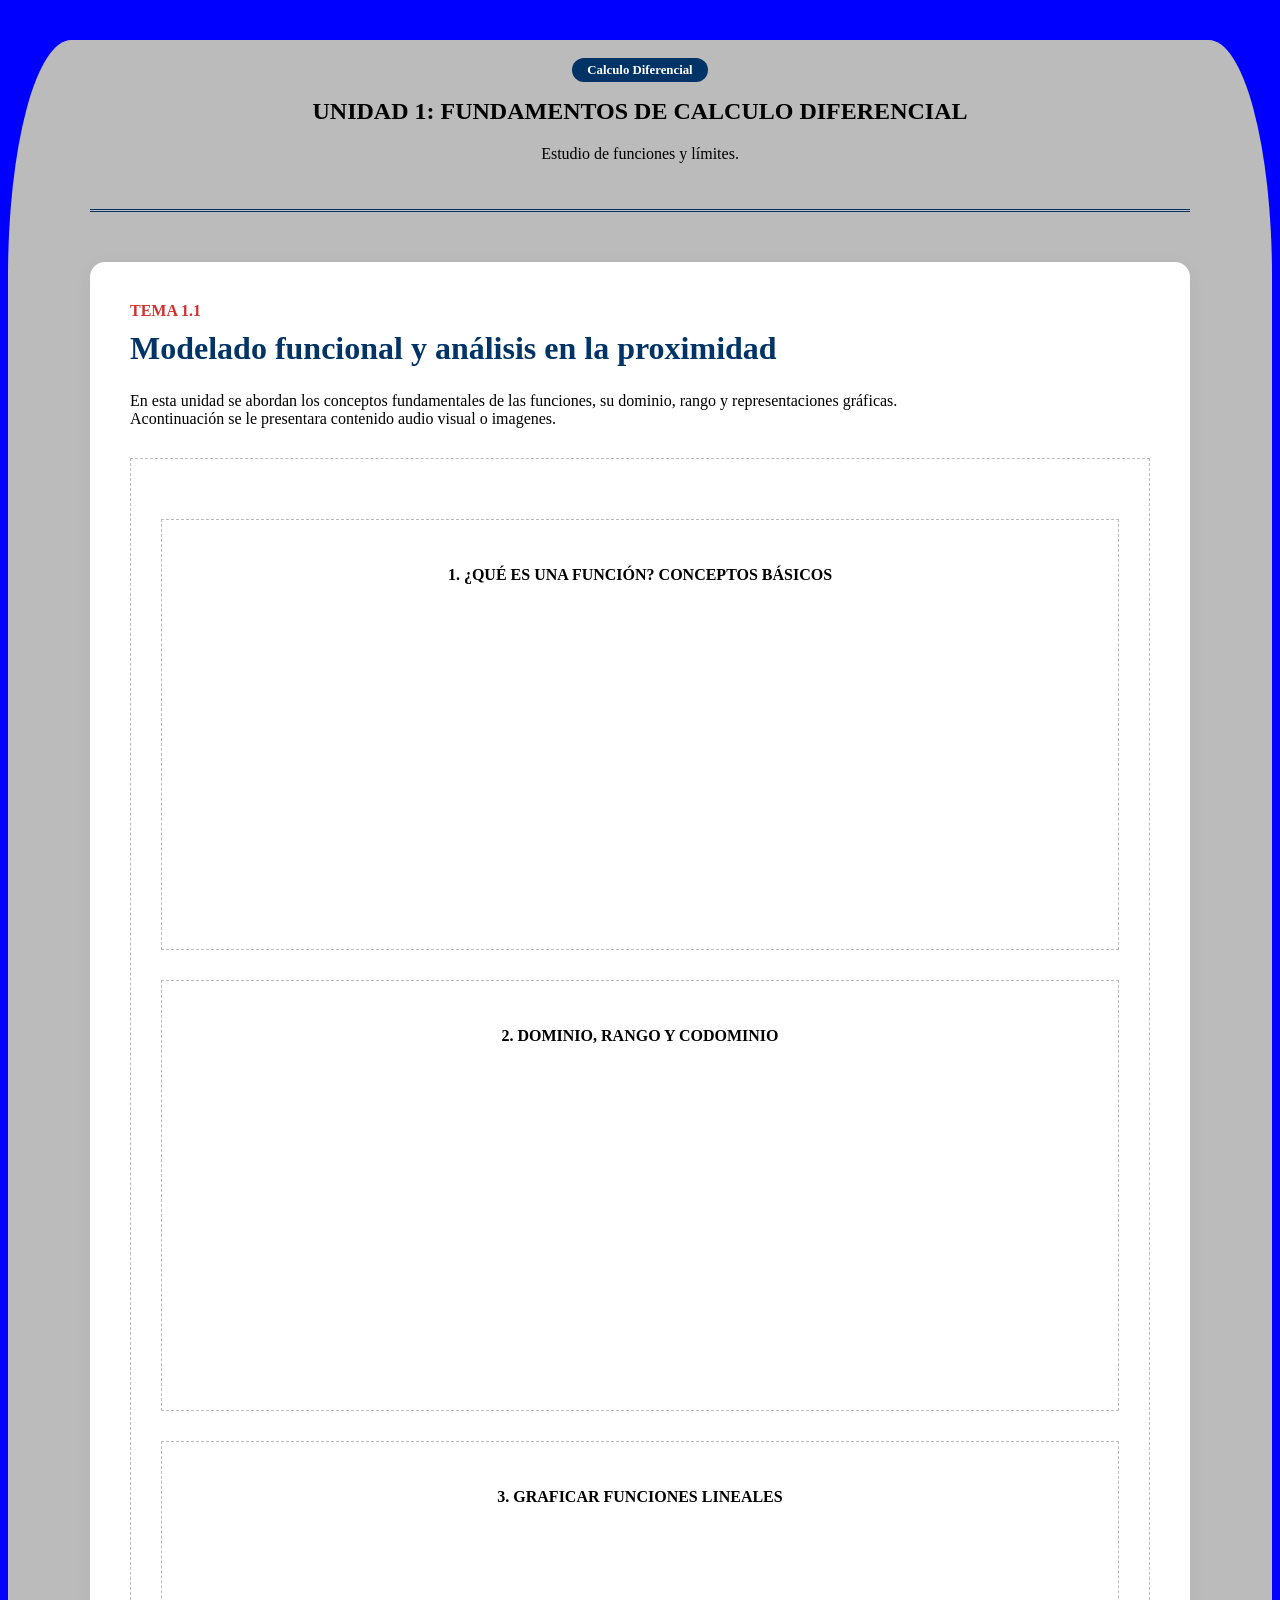
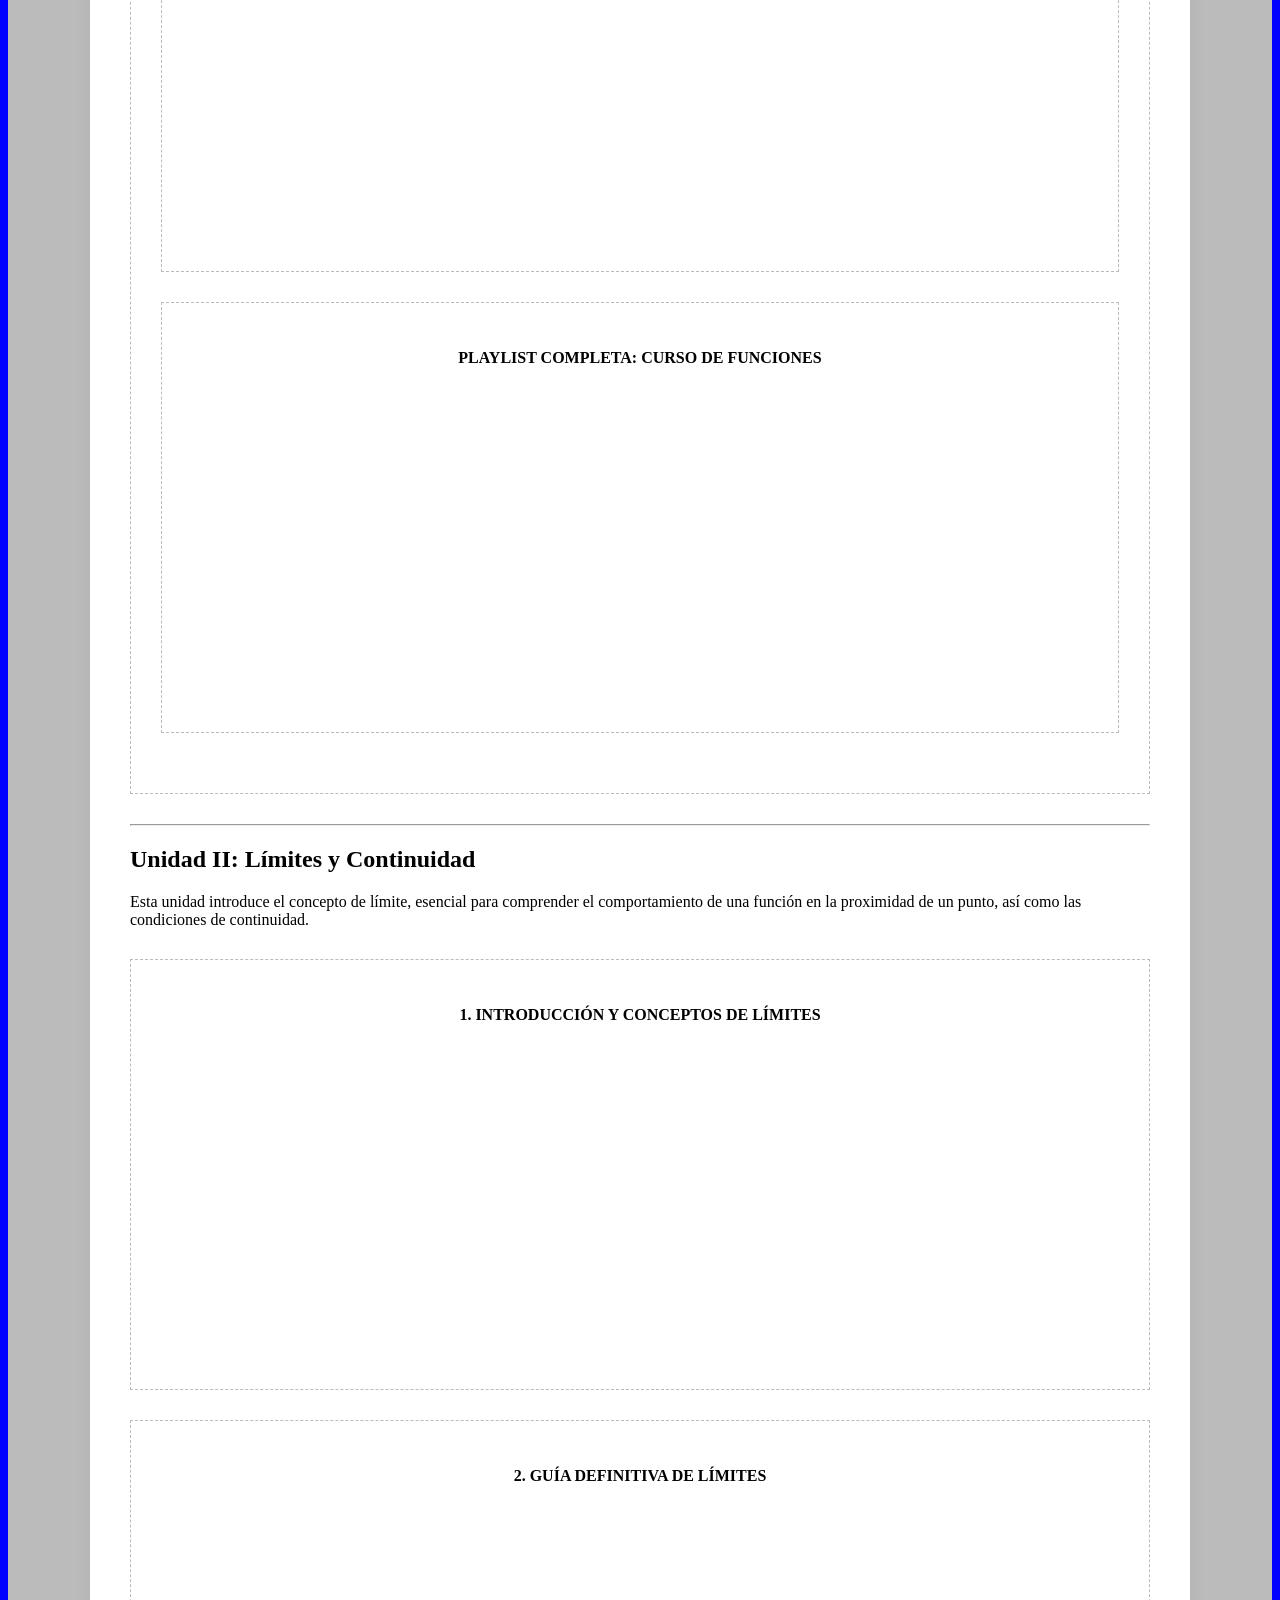
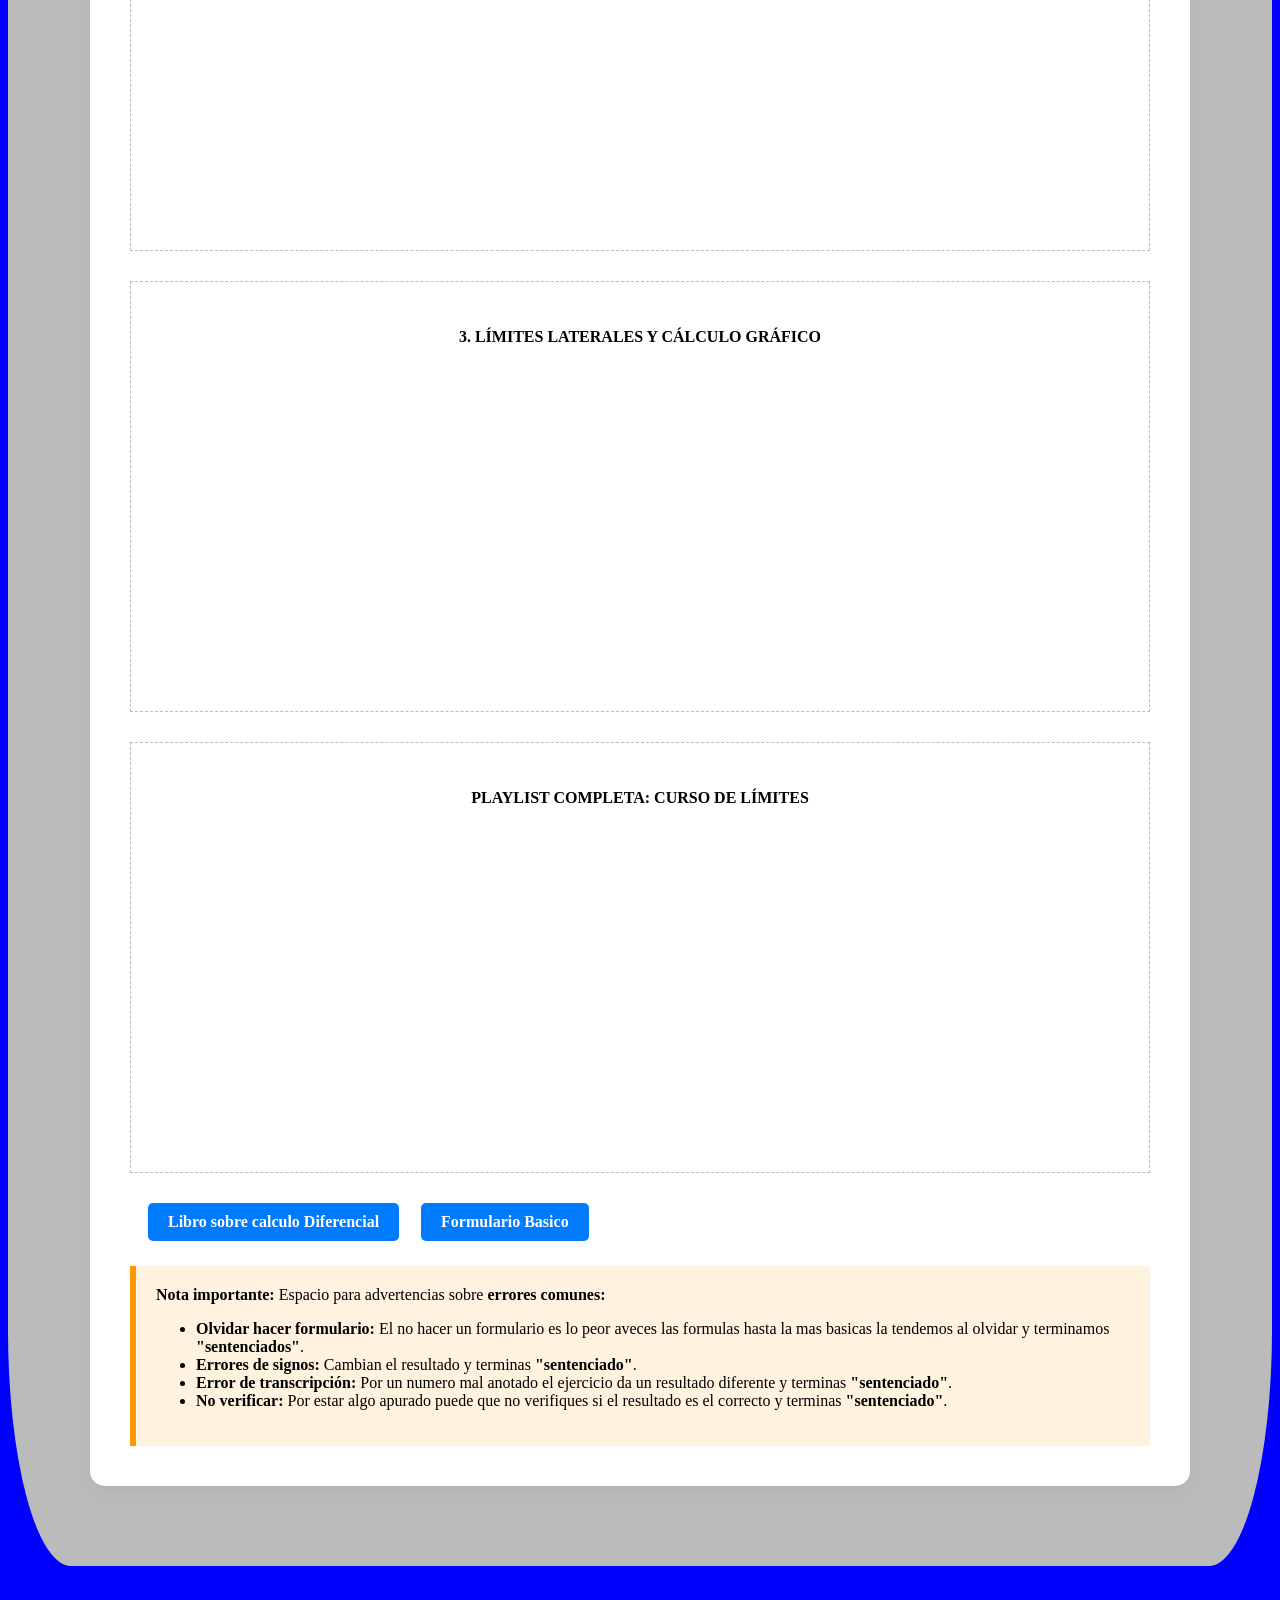
<file: calculo.html>
<!DOCTYPE html>
<html lang="en">

<head>
  <meta charset="UTF-8">
  <meta name="viewport" content="width=device-width, initial-scale=1">
  <title></title>
  <link href="calculo-style.css" rel="stylesheet">
  <style>
    body {

      background-color: blue;
    }
  </style>
</head>

<body>






  <div class="caja">


    <section class="unidad-container" id="unidad-1">

      <header class="unidad-header">
        <span class="tag-nivel">Calculo Diferencial</span>
        <h1 class="titulo-unidad">UNIDAD 1: FUNDAMENTOS DE CALCULO DIFERENCIAL </h1>
        <p class="descripcion-breve">Estudio de funciones y límites.</p>
      </header>

      <article class="tema-block">
        <div class="indicador-tema">Tema 1.1</div>
        <h2 class="titulo-tema">Modelado funcional y análisis en la proximidad</h2>

        <div class="contenido-teorico">
          <p>En esta unidad se abordan los conceptos fundamentales de las funciones, su dominio, rango y
            representaciones gráficas.<br> Acontinuación se
            le presentara contenido audio visual o imagenes.</p>
        </div>

        <div class="visual-container">
          <div class="visual-container">
            <p class="caption"><b>1. ¿QUÉ ES UNA FUNCIÓN? CONCEPTOS BÁSICOS</b></p>
            <iframe width="560" height="315" src="https://www.youtube.com/embed/Ll7xfe3HoZE" title="Concepto de función"
              frameborder="0"
              allow="accelerometer; autoplay; clipboard-write; encrypted-media; gyroscope; picture-in-picture"
              allowfullscreen>
            </iframe>
          </div>

          <div class="visual-container">
            <p class="caption"><b>2. DOMINIO, RANGO Y CODOMINIO</b></p>
            <iframe width="560" height="315" src="https://www.youtube.com/embed/O6QqU-J6iO4" title="Dominio y Rango"
              frameborder="0"
              allow="accelerometer; autoplay; clipboard-write; encrypted-media; gyroscope; picture-in-picture"
              allowfullscreen>
            </iframe>
          </div>

          <div class="visual-container">
            <p class="caption"><b>3. GRAFICAR FUNCIONES LINEALES</b></p>
            <iframe width="560" height="315" src="https://www.youtube.com/embed/edE5Y1kOgFw"
              title="Gráficas de funciones" frameborder="0"
              allow="accelerometer; autoplay; clipboard-write; encrypted-media; gyroscope; picture-in-picture"
              allowfullscreen>
            </iframe>
          </div>

          <div class="visual-container">
            <p class="caption"><b>PLAYLIST COMPLETA: CURSO DE FUNCIONES</b></p>
            <iframe width="560" height="315"
              src="https://www.youtube.com/embed/videoseries?list=PLeySRPnY35dGfEuNGbQmymhiQF4oTUIMb"
              title="Playlist Funciones" frameborder="0"
              allow="accelerometer; autoplay; clipboard-write; encrypted-media; gyroscope; picture-in-picture"
              allowfullscreen>
            </iframe>
          </div>
        </div>

        <hr>

        <div class="unit-container">
          <h2>Unidad II: Límites y Continuidad</h2>
          <p>Esta unidad introduce el concepto de límite, esencial para comprender el comportamiento de una función en
            la proximidad de un punto, así como las condiciones de continuidad.</p>

          <div class="visual-container">
            <p class="caption"><b>1. INTRODUCCIÓN Y CONCEPTOS DE LÍMITES</b></p>
            <iframe width="560" height="315" src="https://www.youtube.com/embed/o2UTk8bsLS0"
              title="Introducción a límites" frameborder="0"
              allow="accelerometer; autoplay; clipboard-write; encrypted-media; gyroscope; picture-in-picture"
              allowfullscreen>
            </iframe>
          </div>

          <div class="visual-container">
            <p class="caption"><b>2. GUÍA DEFINITIVA DE LÍMITES</b></p>
            <iframe width="560" height="315" src="https://www.youtube.com/embed/qRuoOornRNY" title="Guía de límites"
              frameborder="0"
              allow="accelerometer; autoplay; clipboard-write; encrypted-media; gyroscope; picture-in-picture"
              allowfullscreen>
            </iframe>
          </div>

          <div class="visual-container">
            <p class="caption"><b>3. LÍMITES LATERALES Y CÁLCULO GRÁFICO</b></p>
            <iframe width="560" height="315" src="https://www.youtube.com/embed/uVwa7hHiROc" title="Límites laterales"
              frameborder="0"
              allow="accelerometer; autoplay; clipboard-write; encrypted-media; gyroscope; picture-in-picture"
              allowfullscreen>
            </iframe>
          </div>

          <div class="visual-container">
            <p class="caption"><b>PLAYLIST COMPLETA: CURSO DE LÍMITES</b></p>
            <iframe 
    width="560" 
    height="315" 
    src="https://www.youtube.com/embed/videoseries?list=PLeySRPnY35dG9t51yT4nCwQEtWwCwvBwn" 
    title="YouTube video player" 
    frameborder="0" 
    allow="accelerometer; autoplay; clipboard-write; encrypted-media; gyroscope; picture-in-picture; web-share" 
    referrerpolicy="strict-origin-when-cross-origin" 
    allowfullscreen>
</iframe>

          </div>
        </div>

        <a class="boton-descarga" href="Calculo-Diferencial-Pearson_copia.pdf" download="Calculo Diferencial">Libro sobre calculo Diferencial</a>

            <a class="boton-descarga" href="Formularios.pdf" download="formulario basico Calculo Diferencial">Formulario Basico</a>


        <div class="alerta-ingeniero">
          <strong>Nota importante:</strong> Espacio para advertencias sobre <b>errores comunes:</b><br>
          <ul>
            <li><b>Olvidar hacer formulario:</b> El no hacer un formulario es lo peor aveces las formulas hasta la mas
              basicas la tendemos al olvidar y terminamos <b>"sentenciados"</b>.</li>
            <li><b>Errores de signos:</b> Cambian el resultado y terminas <b>"sentenciado"</b>. </li>
            <li><b>Error de transcripción:</b> Por un numero mal anotado el ejercicio da un resultado diferente y
              terminas <b>"sentenciado"</b>.</li>
            <li><b>No verificar:</b> Por estar algo apurado puede que no verifiques si el resultado es el correcto y
              terminas <b>"sentenciado"</b>. </li>
          </ul>
        </div>

      </article>
  </div>

</body>

</html>
</file>
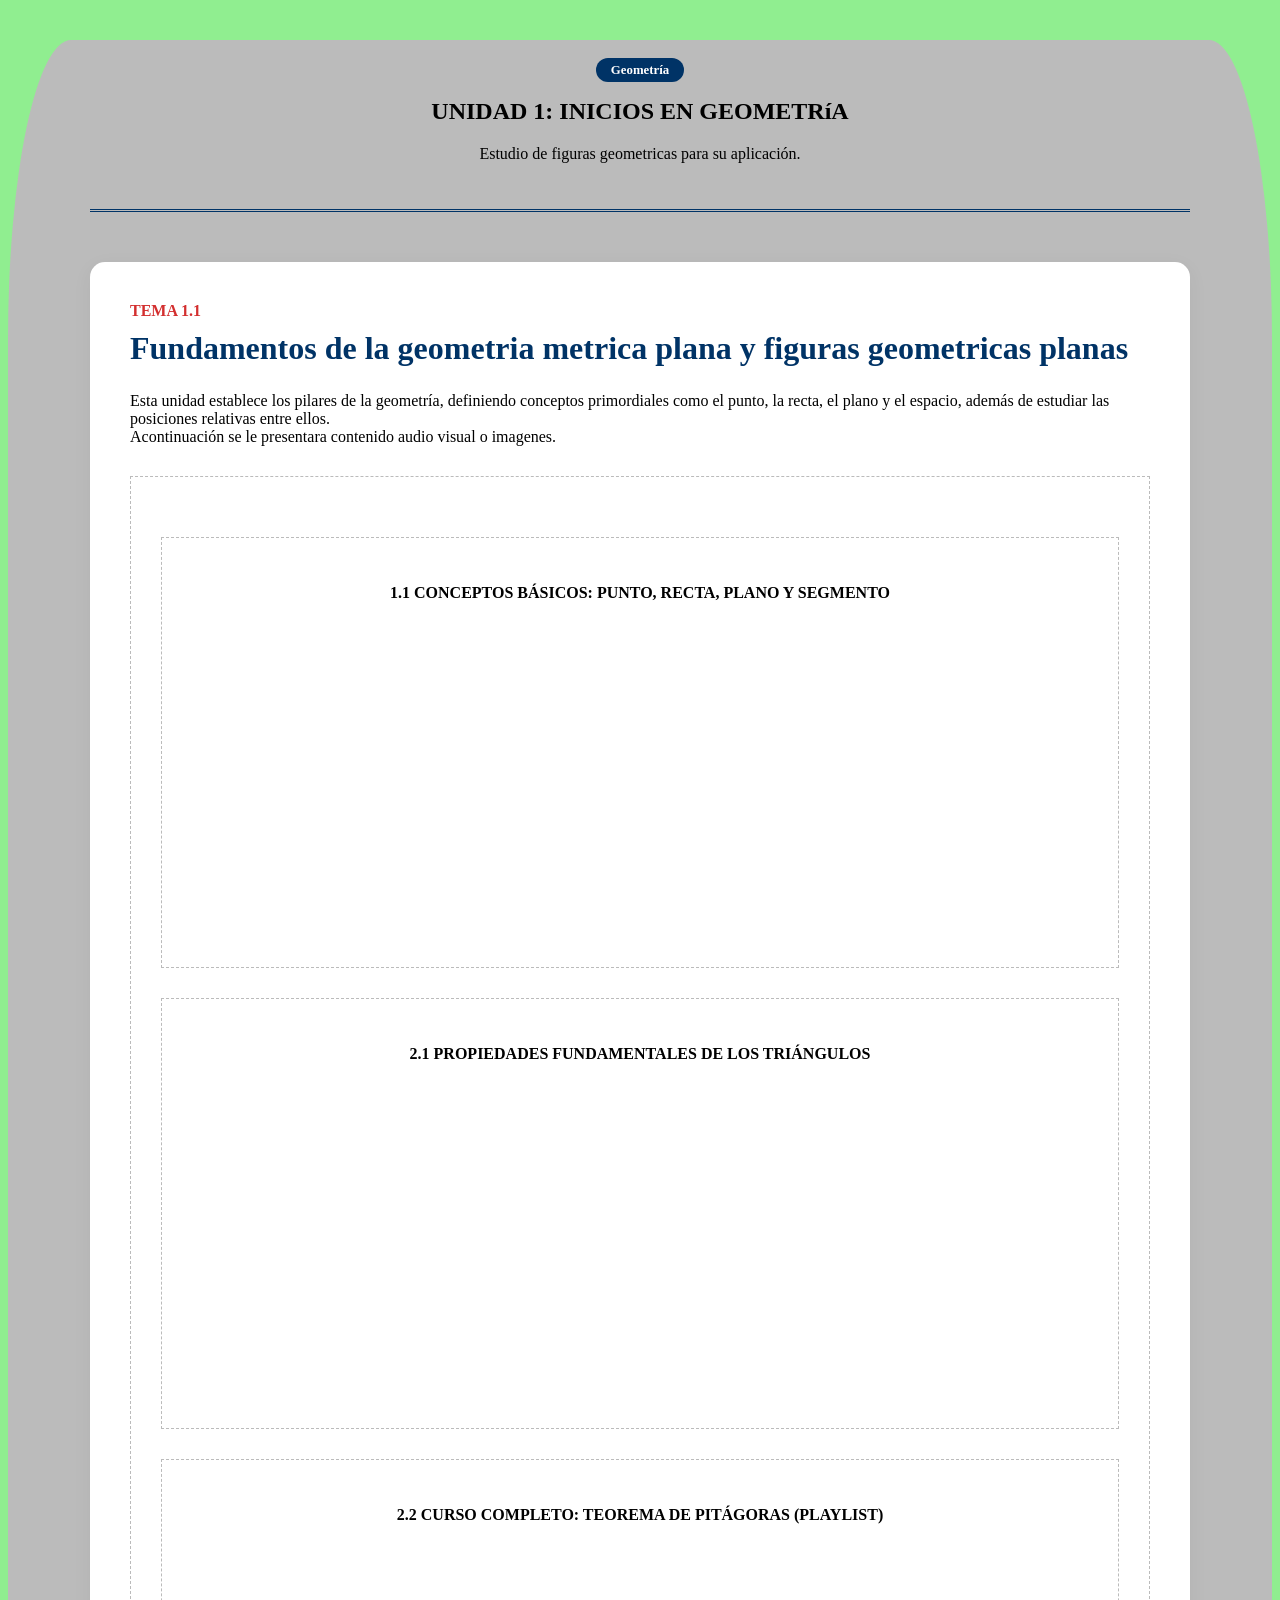
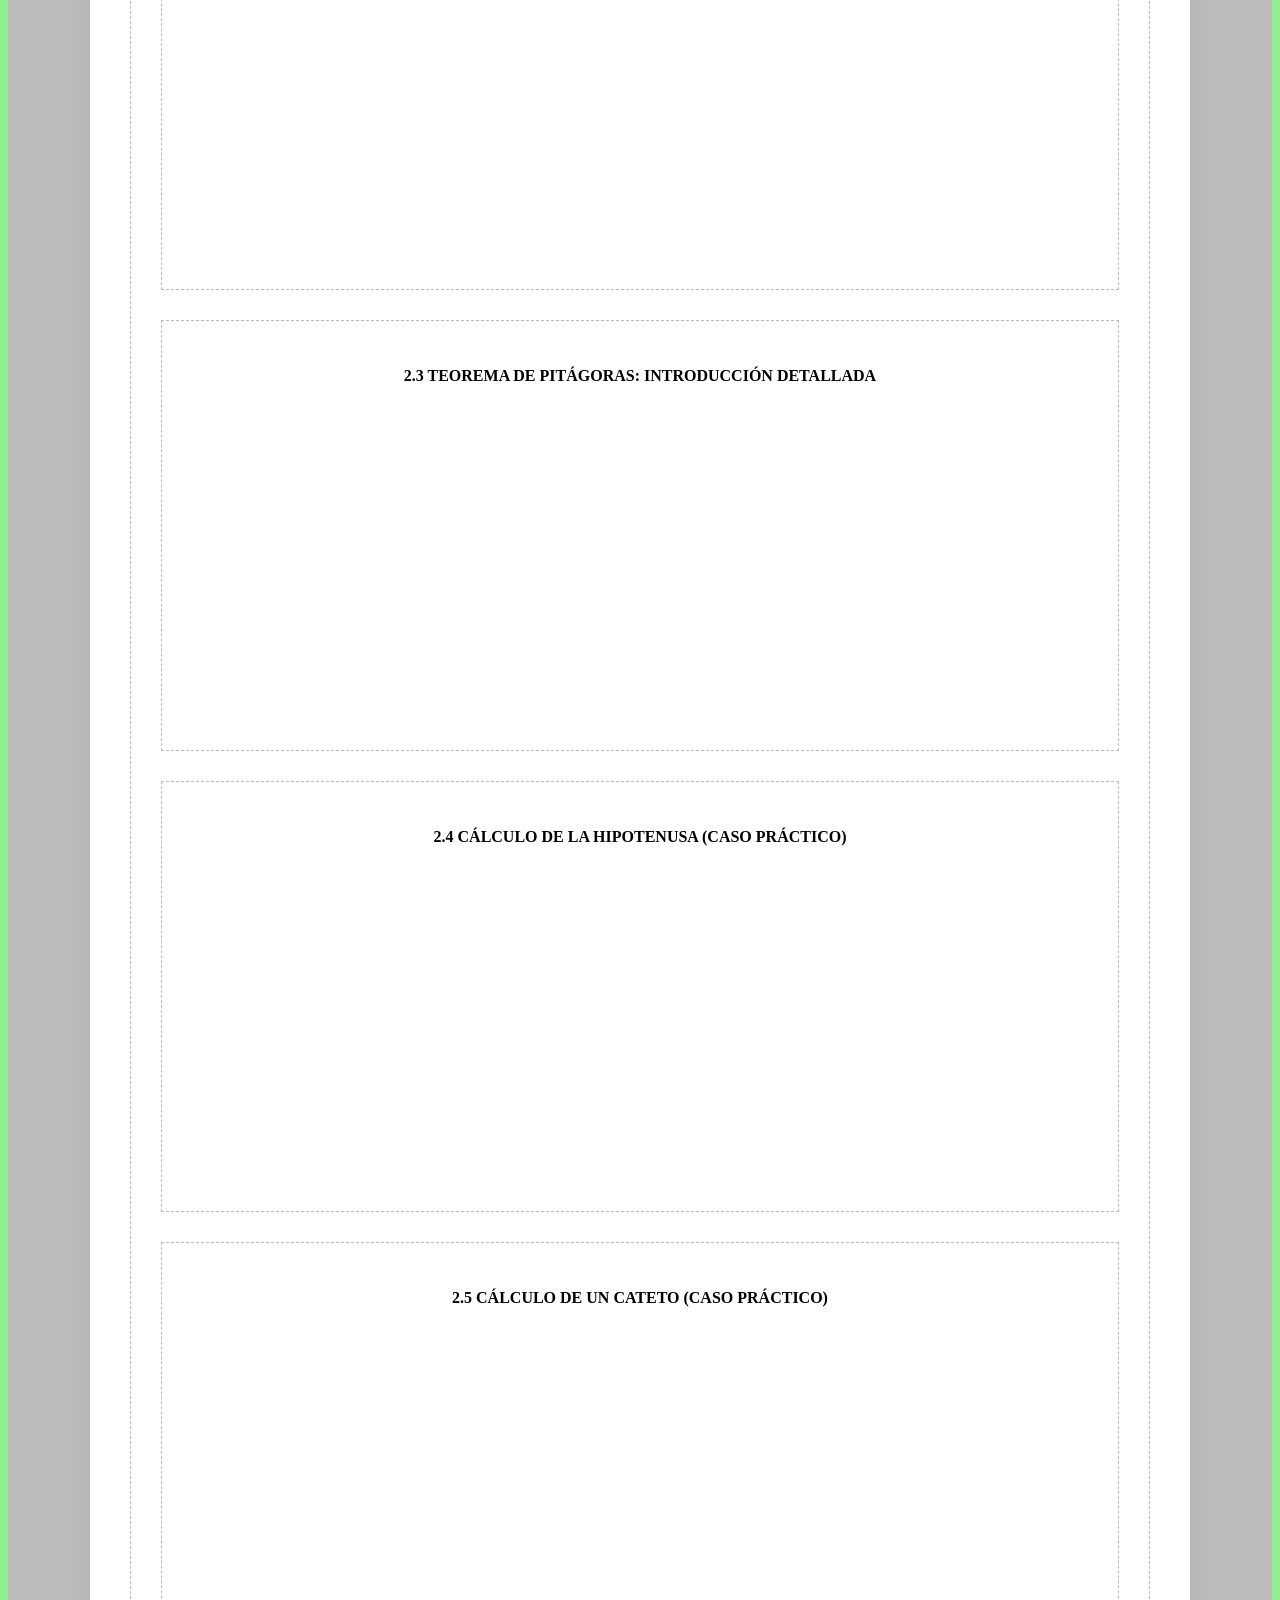
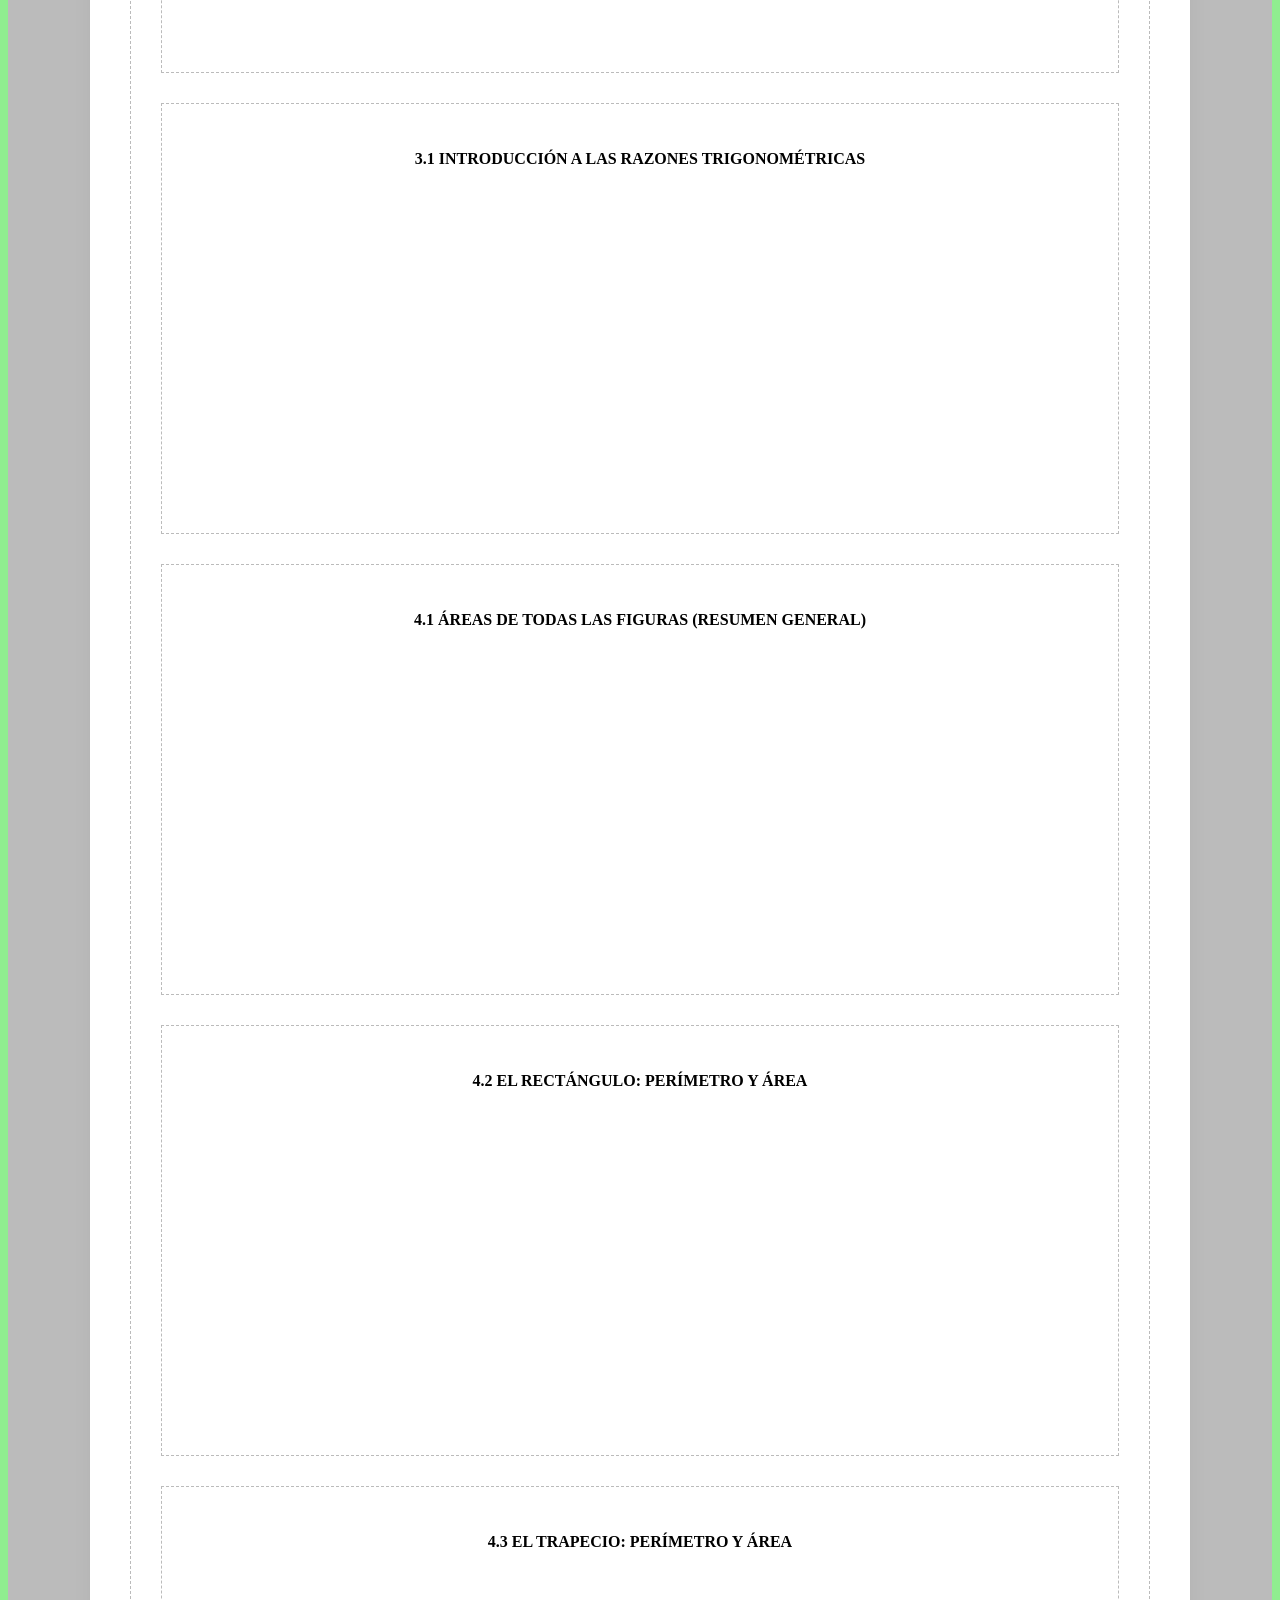
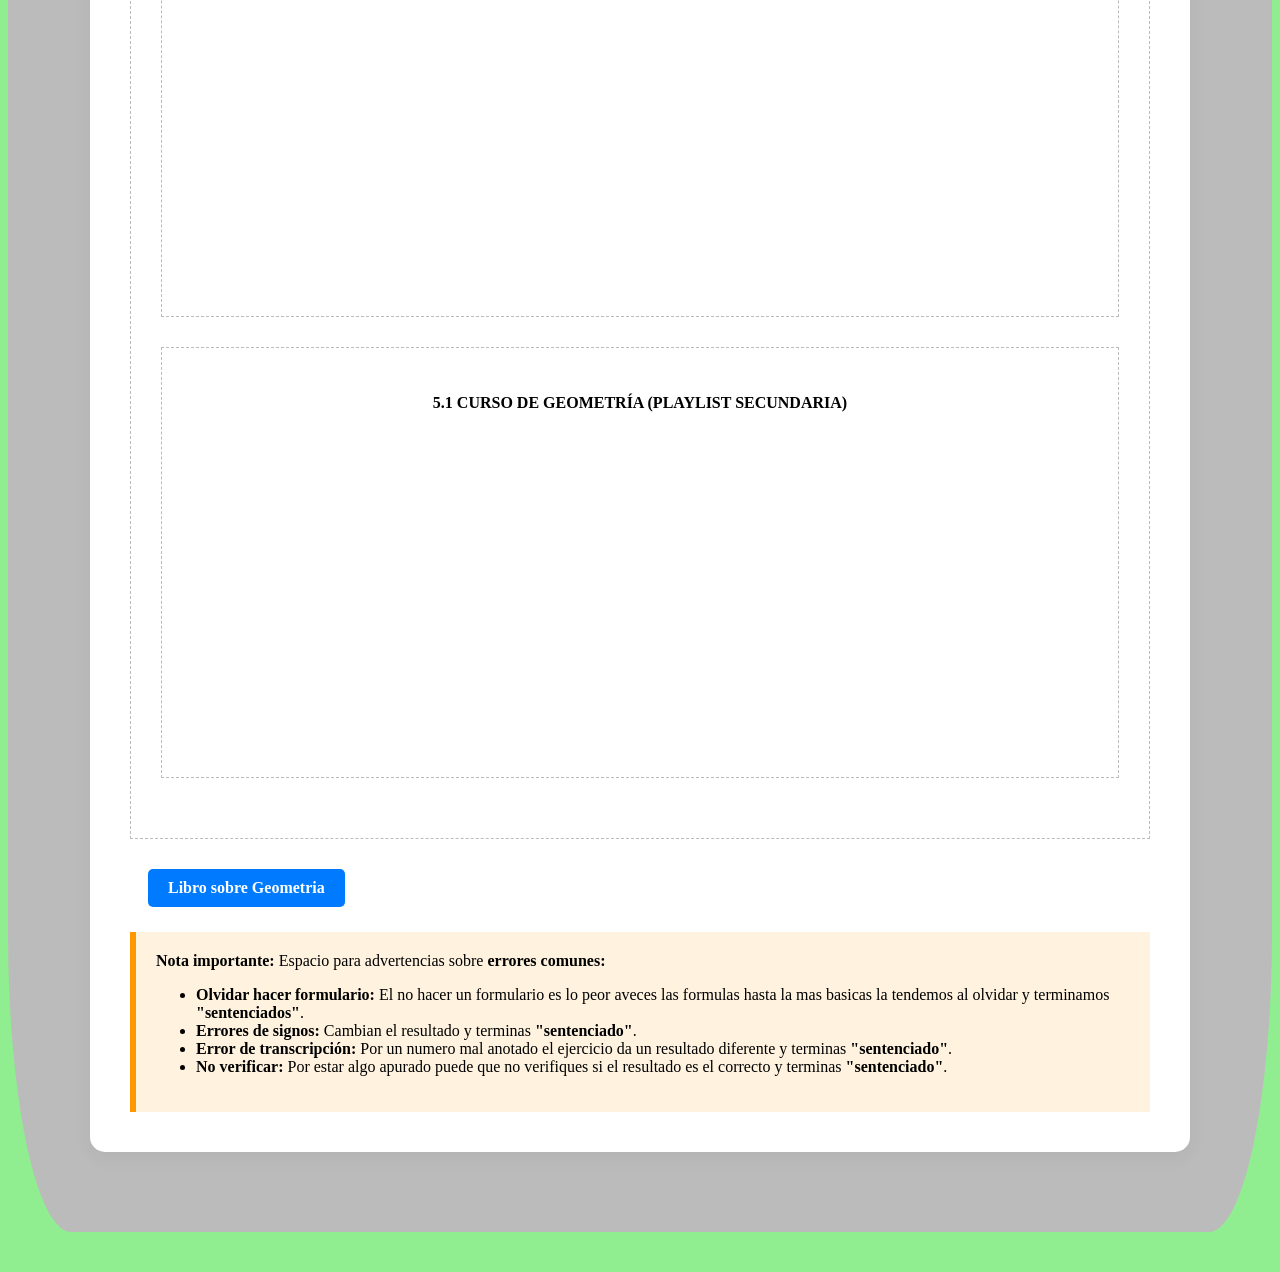
<file: geometria.html>
<!DOCTYPE html>
<html lang="en">

<head>
  <meta charset="UTF-8">
  <meta name="viewport" content="width=device-width, initial-scale=1">
  <title></title>
  <link href="geometria-style.css" rel="stylesheet">

</head>

<body>
  <div class="caja">


    <section class="unidad-container" id="unidad-1">

      <header class="unidad-header">
        <span class="tag-nivel">Geometría</span>
        <h1 class="titulo-unidad">UNIDAD 1: INICIOS EN GEOMETRíA </h1>
        <p class="descripcion-breve">Estudio de figuras geometricas para su aplicación.</p>
      </header>

      <article class="tema-block">
        <div class="indicador-tema">Tema 1.1</div>
        <h2 class="titulo-tema">Fundamentos de la geometria metrica plana y figuras geometricas planas</h2>

        <div class="contenido-teorico">
          <p>Esta unidad establece los pilares de la geometría, definiendo conceptos primordiales como el punto, la
            recta, el plano y el espacio, además de estudiar las posiciones relativas entre ellos.<br> Acontinuación se
            le presentara contenido audio visual o imagenes.</p>
        </div>

        <div class="visual-container">




          <div class="visual-container">
            <p class="caption"><b>1.1 CONCEPTOS BÁSICOS: PUNTO, RECTA, PLANO Y SEGMENTO</b></p>
            <iframe width="560" height="315" src="https://www.youtube.com/embed/2cjRDgfGfRM"
              title="Conceptos básicos de Geometría" frameborder="0"
              allow="accelerometer; autoplay; clipboard-write; encrypted-media; gyroscope; picture-in-picture"
              allowfullscreen>
            </iframe>
          </div>

          <div class="visual-container">
            <p class="caption"><b>2.1 PROPIEDADES FUNDAMENTALES DE LOS TRIÁNGULOS</b></p>
            <iframe width="560" height="315" src="https://www.youtube.com/embed/NQx89V_J4eI"
              title="Propiedades de los triángulos" frameborder="0"
              allow="accelerometer; autoplay; clipboard-write; encrypted-media; gyroscope; picture-in-picture"
              allowfullscreen>
            </iframe>
          </div>

          <div class="visual-container">
            <p class="caption"><b>2.2 CURSO COMPLETO: TEOREMA DE PITÁGORAS (PLAYLIST)</b></p>
            <iframe width="560" height="315"
              src="https://www.youtube.com/embed/videoseries?list=PLeySRPnY35dEhLLuHkysDw31hjMgjnISQ"
              title="Playlist Teorema de Pitágoras" frameborder="0"
              allow="accelerometer; autoplay; clipboard-write; encrypted-media; gyroscope; picture-in-picture"
              allowfullscreen>
            </iframe>
          </div>

          <div class="visual-container">
            <p class="caption"><b>2.3 TEOREMA DE PITÁGORAS: INTRODUCCIÓN DETALLADA</b></p>
            <iframe width="560" height="315" src="https://www.youtube.com/embed/XfVWlO3sRw0"
              title="Introducción Pitágoras" frameborder="0"
              allow="accelerometer; autoplay; clipboard-write; encrypted-media; gyroscope; picture-in-picture"
              allowfullscreen>
            </iframe>
          </div>

          <div class="visual-container">
            <p class="caption"><b>2.4 CÁLCULO DE LA HIPOTENUSA (CASO PRÁCTICO)</b></p>
            <iframe width="560" height="315" src="https://www.youtube.com/embed/2UbdPiqAiHY"
              title="Encontrar hipotenusa" frameborder="0"
              allow="accelerometer; autoplay; clipboard-write; encrypted-media; gyroscope; picture-in-picture"
              allowfullscreen>
            </iframe>
          </div>

          <div class="visual-container">
            <p class="caption"><b>2.5 CÁLCULO DE UN CATETO (CASO PRÁCTICO)</b></p>
            <iframe width="560" height="315" src="https://www.youtube.com/embed/CJ8bpjhwA2k" title="Encontrar cateto"
              frameborder="0"
              allow="accelerometer; autoplay; clipboard-write; encrypted-media; gyroscope; picture-in-picture"
              allowfullscreen>
            </iframe>
          </div>

          <div class="visual-container">
            <p class="caption"><b>3.1 INTRODUCCIÓN A LAS RAZONES TRIGONOMÉTRICAS</b></p>
            <iframe width="560" height="315" src="https://www.youtube.com/embed/7pUi5lvLf7c"
              title="Razones trigonométricas" frameborder="0"
              allow="accelerometer; autoplay; clipboard-write; encrypted-media; gyroscope; picture-in-picture"
              allowfullscreen>
            </iframe>
          </div>

          <div class="visual-container">
            <p class="caption"><b>4.1 ÁREAS DE TODAS LAS FIGURAS (RESUMEN GENERAL)</b></p>
            <iframe width="560" height="315" src="https://www.youtube.com/embed/TZDgCnfDrIE"
              title="Área de todas las figuras" frameborder="0"
              allow="accelerometer; autoplay; clipboard-write; encrypted-media; gyroscope; picture-in-picture"
              allowfullscreen>
            </iframe>
          </div>

          <div class="visual-container">
            <p class="caption"><b>4.2 EL RECTÁNGULO: PERÍMETRO Y ÁREA</b></p>
            <iframe width="560" height="315" src="https://www.youtube.com/embed/cZozsc6-yAM" title="Rectángulo"
              frameborder="0"
              allow="accelerometer; autoplay; clipboard-write; encrypted-media; gyroscope; picture-in-picture"
              allowfullscreen>
            </iframe>
          </div>

          <div class="visual-container">
            <p class="caption"><b>4.3 EL TRAPECIO: PERÍMETRO Y ÁREA</b></p>
            <iframe width="560" height="315" src="https://www.youtube.com/embed/QWFYVhq0MIk" title="Trapecio"
              frameborder="0"
              allow="accelerometer; autoplay; clipboard-write; encrypted-media; gyroscope; picture-in-picture"
              allowfullscreen>
            </iframe>
          </div>

          <div class="visual-container">
            <p class="caption"><b>5.1 CURSO DE GEOMETRÍA (PLAYLIST SECUNDARIA)</b></p>
            <iframe width="560" height="315"
              src="https://www.youtube.com/embed/videoseries?list=PLnV6C60iF9dAqr-ssLPwYzeyV-nggAqMr"
              title="Playlist adicional" frameborder="0"
              allow="accelerometer; autoplay; clipboard-write; encrypted-media; gyroscope; picture-in-picture"
              allowfullscreen>
            </iframe>
          </div>
        </div>

        <a class="boton-descarga" href="G_copia.pdf" download="Geometría">Libro sobre Geometria</a>

        <div class="alerta-ingeniero">
          <strong>Nota importante:</strong> Espacio para advertencias sobre <b>errores comunes:</b><br>
          <ul>
            <li><b>Olvidar hacer formulario:</b> El no hacer un formulario es lo peor aveces las formulas hasta la mas
              basicas la tendemos al olvidar y terminamos <b>"sentenciados"</b>.</li>
            <li><b>Errores de signos:</b> Cambian el resultado y terminas <b>"sentenciado"</b>. </li>
            <li><b>Error de transcripción:</b> Por un numero mal anotado el ejercicio da un resultado diferente y
              terminas <b>"sentenciado"</b>.</li>
            <li><b>No verificar:</b> Por estar algo apurado puede que no verifiques si el resultado es el correcto y
              terminas <b>"sentenciado"</b>. </li>
          </ul>
        </div>
      </article>


     
</body>

</html>
</file>
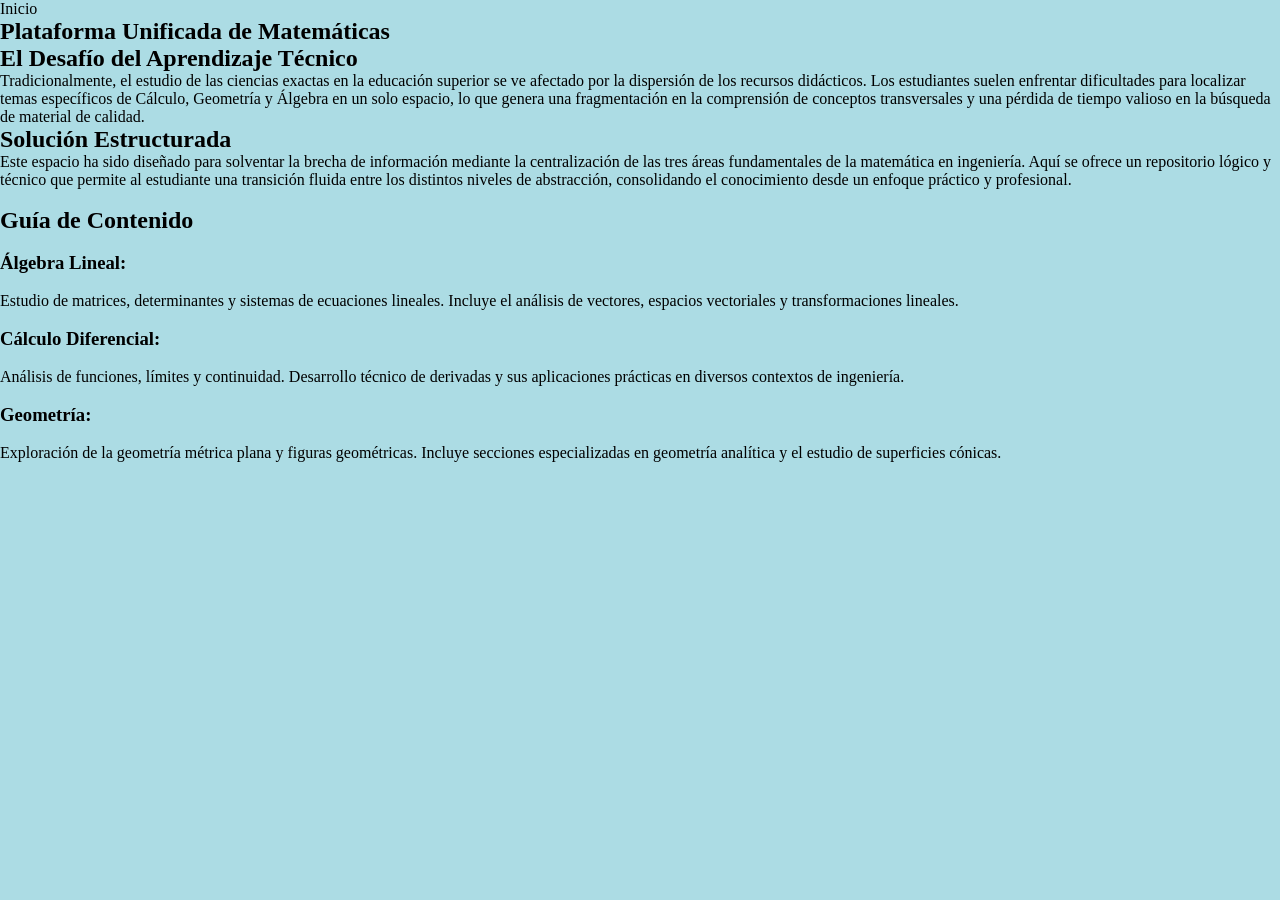
<file: inicio.html>
<!DOCTYPE html>
<html lang="es">

<head>
  <meta charset="UTF-8">
  <meta name="viewport" content="width=device-width, initial-scale=1.0">
  <title></title>
  <link href="inicio_style.css" rel="stylesheet">
</head>

<body>
  <div class="caja">


    <section class="unidad-container" id="unidad-1">

      <header class="unidad-header">
        <span class="tag-nivel">Inicio</span>
        <h1 class="titulo-unidad">Plataforma Unificada de Matemáticas</h1>
        <!--<p class="descripcion-breve">Estudio de estructuras de datos bidimensionales y operaciones lineales.</p>-->
      </header>

      <article class="tema-block">
        <div class="indicador-tema"></div>
        <h2 class="titulo-tema">El Desafío del Aprendizaje Técnico</h2>

        <div class="contenido-teorico">
          <p>Tradicionalmente, el estudio de las ciencias exactas en la educación superior se ve afectado por la
            dispersión de los recursos didácticos. Los estudiantes suelen enfrentar dificultades para localizar temas
            específicos de Cálculo, Geometría y Álgebra en un solo espacio, lo que genera una fragmentación en la
            comprensión de conceptos transversales y una pérdida de tiempo valioso en la búsqueda de material de
            calidad.</p>
        </div>

      </article>
      <article class="tema-block">
        <div class="indicador-tema"></div>
        <h2 class="titulo-tema">Solución Estructurada</h2>

        <div class="contenido-teorico">
          <p>Este espacio ha sido diseñado para solventar la brecha de información mediante la centralización de las tres áreas fundamentales de la matemática en ingeniería. Aquí se ofrece un repositorio lógico y técnico que permite al estudiante una transición fluida entre los distintos niveles de abstracción, consolidando el conocimiento desde un enfoque práctico y profesional.</p>
        </div>
        <article clas="temas" >
          <br>
          <h2>Guía de Contenido</h2> 
          
          <br>

            <h3>Álgebra Lineal:</h3>
            <br>
            <p>   Estudio de matrices, determinantes y sistemas de ecuaciones lineales. Incluye el análisis de vectores, espacios vectoriales y transformaciones lineales.</p>
              
             <br> 

            <h3>Cálculo Diferencial:</h3>
            <br>
            <p>Análisis de funciones, límites y continuidad. Desarrollo técnico de derivadas y sus aplicaciones prácticas en diversos contextos de ingeniería.</p>
                 
            <br>
            <h3>Geometría:</h3>
            <br>
            <p>Exploración de la geometría métrica plana y figuras geométricas. Incluye secciones especializadas en geometría analítica y el estudio de superficies cónicas.</p>


        </article>  

      </article>
    </section>
  </div>


</body>

</html>
</file>
<file: calculo-style.css>
* {}


body {

  background-color:khaki;

}


.boton-descarga {

  display: inline-block;
  padding: 10px 20px;
  background-color: #007bff;
  color:#ffffff;
  text-decoration: none;
  border-radius:5px ;
  margin-left: 2vh;
  font-weight: bold;
  transition:0.3s ;
}
.boton-descarga:hover {
cursor:pointer;
  background-color:#0056b3;


}

.caja{

  background-color:#bbb;
  border-radius: 5%;
}

/* Paleta de Colores y Variables */
:root {
  --primary-blue: #003366;
  --accent-red: #d32f2f;
  --dark-math: #1e272e;
  --neon-math: #00d2d3;
  --bg-light: #f4f7f6;
  --white: #ffffff;
}

/* Contenedor General */
.unidad-container {
  max-width: 1100px;
  margin: 40px auto;
  padding: 20px;
}

.unidad-header {
  text-align: center;
  border-bottom: 3px double var(--primary-blue);
  padding-bottom: 30px;
  margin-bottom: 50px;
}

.tag-nivel {
  background: var(--primary-blue);
  color: white;
  padding: 5px 15px;
  border-radius: 50px;
  font-size: 0.8rem;
  font-weight: bold;
}

/* Temas y Secciones */
.tema-block {
  background: var(--white);
  padding: 40px;
  border-radius: 15px;
  box-shadow: 0 5px 20px rgba(0, 0, 0, 0.05);
  margin-bottom: 60px;
}

.indicador-tema {
  color: var(--accent-red);
  font-weight: bold;
  text-transform: uppercase;
}

.titulo-tema {
  font-size: 2rem;
  color: var(--primary-blue);
  margin: 10px 0 25px 0;
}

/* Grids y Visuales */
.grid-ejemplos {
  display: grid;
  grid-template-columns: repeat(auto-fit, minmax(300px, 1fr));
  gap: 20px;
  margin: 30px 0;
}

.card-ejemplo {
  border: 1px solid #e0e0e0;
  padding: 20px;
  border-radius: 10px;
}

/* Renderizado Matemático */
.math-display {
  background: #f8f9fa;
  padding: 15px;
  text-align: center;
  border-radius: 5px;
}

.math-display-dark {
  background: var(--dark-math);
  color: var(--neon-math);
  padding: 25px;
  border-radius: 8px;
  text-align: center;
  font-family: 'Courier New', monospace;
}

/* Pasos y Alertas */
.paso-item {
  display: flex;
  align-items: flex-start;
  margin: 20px 0;
}

.step-num {
  background: var(--primary-blue);
  color: white;
  width: 30px;
  height: 30px;
  display: flex;
  align-items: center;
  justify-content: center;
  border-radius: 50%;
  margin-right: 15px;
  flex-shrink: 0;
}

.alerta-ingeniero {
  background: #fff3e0;
  border-left: 6px solid #ff9800;
  padding: 20px;
  margin-top: 25px;
}

.visual-container {
  text-align: center;
  border: 1px dashed #bbb;
  padding: 30px;
  margin: 30px 0;
}
</file>
<file: geometria-style.css>
* {}


body {

  background-color:lightgreen;

}


.boton-descarga {

  display: inline-block;
  padding: 10px 20px;
  background-color: #007bff;
  color:#ffffff;
  text-decoration: none;
  border-radius:5px ;
  margin-left: 2vh;
  font-weight: bold;
  transition:0.3s ;
}
.boton-descarga:hover {
cursor:pointer;
  background-color:#0056b3;


}

.caja{

  background-color:#bbb;
  border-radius: 5%;
}

/* Paleta de Colores y Variables */
:root {
  --primary-blue: #003366;
  --accent-red: #d32f2f;
  --dark-math: #1e272e;
  --neon-math: #00d2d3;
  --bg-light: #f4f7f6;
  --white: #ffffff;
}

/* Contenedor General */
.unidad-container {
  max-width: 1100px;
  margin: 40px auto;
  padding: 20px;
}

.unidad-header {
  text-align: center;
  border-bottom: 3px double var(--primary-blue);
  padding-bottom: 30px;
  margin-bottom: 50px;
}

.tag-nivel {
  background: var(--primary-blue);
  color: white;
  padding: 5px 15px;
  border-radius: 50px;
  font-size: 0.8rem;
  font-weight: bold;
}

/* Temas y Secciones */
.tema-block {
  background: var(--white);
  padding: 40px;
  border-radius: 15px;
  box-shadow: 0 5px 20px rgba(0, 0, 0, 0.05);
  margin-bottom: 60px;
}

.indicador-tema {
  color: var(--accent-red);
  font-weight: bold;
  text-transform: uppercase;
}

.titulo-tema {
  font-size: 2rem;
  color: var(--primary-blue);
  margin: 10px 0 25px 0;
}

/* Grids y Visuales */
.grid-ejemplos {
  display: grid;
  grid-template-columns: repeat(auto-fit, minmax(300px, 1fr));
  gap: 20px;
  margin: 30px 0;
}

.card-ejemplo {
  border: 1px solid #e0e0e0;
  padding: 20px;
  border-radius: 10px;
}

/* Renderizado Matemático */
.math-display {
  background: #f8f9fa;
  padding: 15px;
  text-align: center;
  border-radius: 5px;
}

.math-display-dark {
  background: var(--dark-math);
  color: var(--neon-math);
  padding: 25px;
  border-radius: 8px;
  text-align: center;
  font-family: 'Courier New', monospace;
}

/* Pasos y Alertas */
.paso-item {
  display: flex;
  align-items: flex-start;
  margin: 20px 0;
}

.step-num {
  background: var(--primary-blue);
  color: white;
  width: 30px;
  height: 30px;
  display: flex;
  align-items: center;
  justify-content: center;
  border-radius: 50%;
  margin-right: 15px;
  flex-shrink: 0;
}

.alerta-ingeniero {
  background: #fff3e0;
  border-left: 6px solid #ff9800;
  padding: 20px;
  margin-top: 25px;
}

.visual-container {
  text-align: center;
  border: 1px dashed #bbb;
  padding: 30px;
  margin: 30px 0;
}
</file>
<file: inicio_style.css>
* {
  padding: 0px;
  margin: 0px;
}


body {
  background-color: #acdce4;


}


nav {
  background-color: #d9595b;
  color: white;
  font-family: Arial, Helvetica, sans-serif;
  text-align: center;
  font-size: 1.6rem;


}

.articulo {
  padding: 3vh 7vh;
  font-family: 'Inter', sans-serif;
  font-size: 1.3rem;
  line-height: 1.6;
  text-align: justify;
  text-indent: 2rem;




}
</file>
